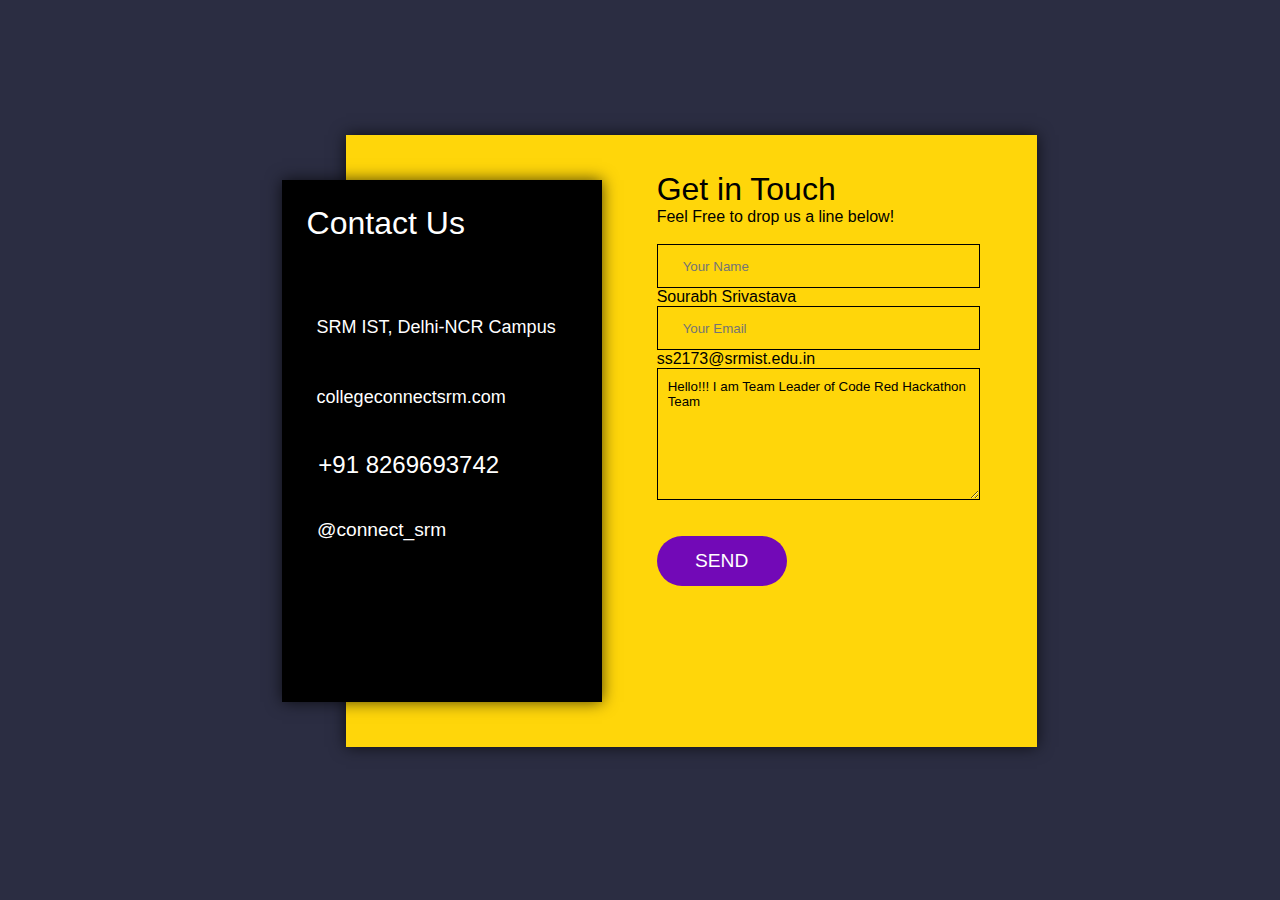
<file: contact.html>
<!DOCTYPE html>
<html lang="en">
<head>
    <meta charset="UTF-8">
    <meta name="viewport" content="width=device-width, initial-scale=1.0">
    <title>CONTACT</title>
    <link rel="stylesheet" href="contact.css">
    <link rel="stylesheet" href="https://cdnjs.cloudflare.com/ajax/libs/font-awesome/6.5.1/css/all.min.css" integrity="sha512-DTOQO9RWCH3ppGqcWaEA1BIZOC6xxalwEsw9c2QQeAIftl+Vegovlnee1c9QX4TctnWMn13TZye+giMm8e2LwA==" crossorigin="anonymous" referrerpolicy="no-referrer" />
</head>
<body>
    <div id="back">
        <div id="b-main">
            <div id="left"></div>
            <div id="right"><br><br>
                  <div><a id=get>Get in Touch</a></div>
                   <div><a id=feel>Feel Free to drop us a line below!</a></div><br>
                  <div id="type">
                    <input id="name" type="text" placeholder="Your Name">Sourabh Srivastava<br>
                    <input id="email" type="email" placeholder="Your Email">ss2173@srmist.edu.in<br>
                    <textarea id="message" type="text" placeholder="Type your message here...">Hello!!! I am Team Leader of Code Red Hackathon Team </textarea><br><br>
                    <button id="send">SEND</button>
                   </div>
            </div>
        </div>
        <div id="f-main">
            <div id="contact">Contact Us</div>
            <div id="details">
                <i class="fa-solid fa-location-dot"></i>
                <a style="color:white;font-size:large">&nbsp;SRM IST, Delhi-NCR Campus<br><br><br></a>
                <i class="fa-regular fa-envelope"></i>
                <a style="color:white;font-size:large">&nbsp;collegeconnectsrm.com<br><br><br></a>
                <i class="fa-solid fa-phone"></i>
                <a style="color:white;font-size:x-large">&nbsp;+91 8269693742<br><br></a>
                <i class="fa-brands fa-instagram"></i>
                <a style="color:white;font-size:larger">&nbsp;@connect_srm</a>
            </div>
        </div>
    </div>
</body>
</html>
</file>
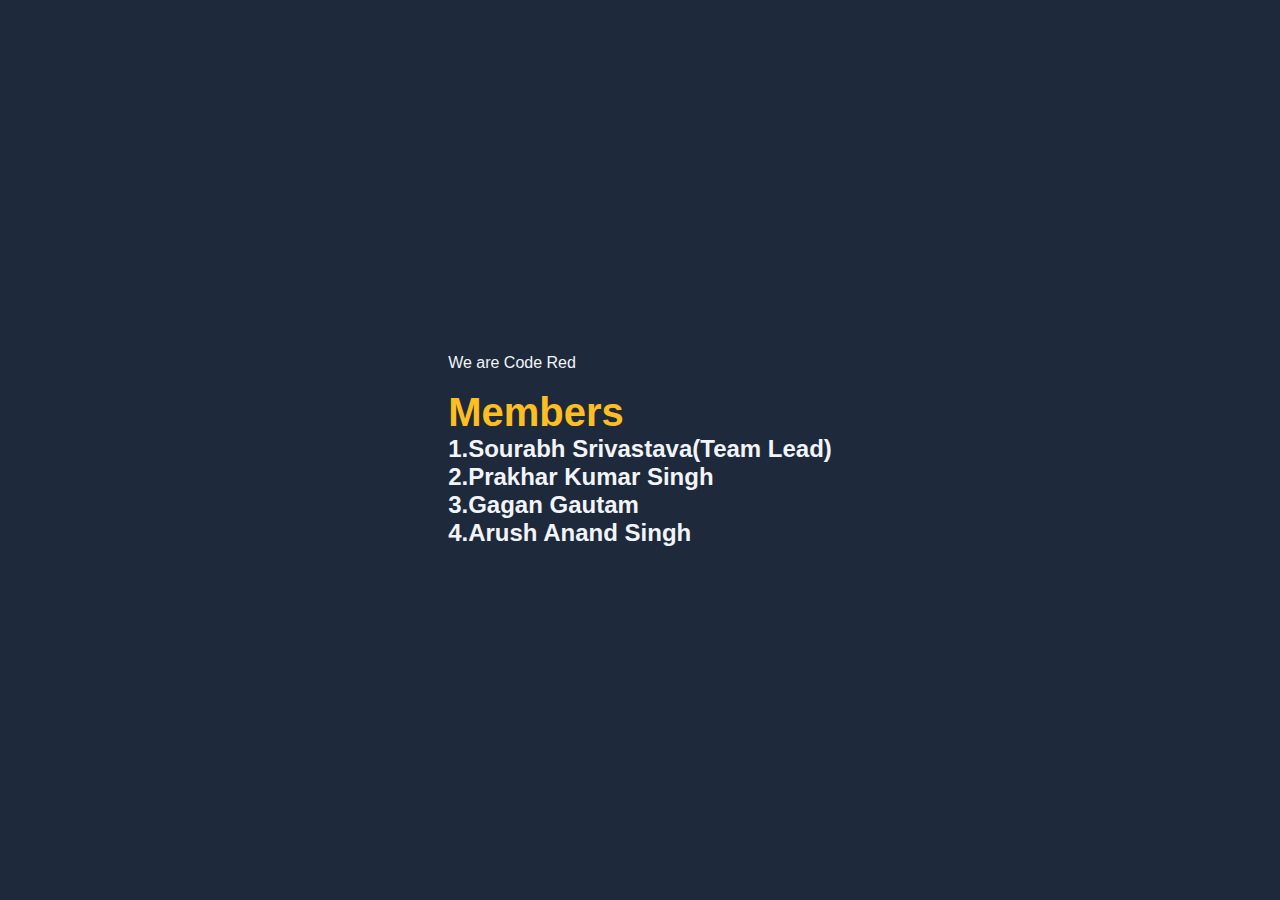
<file: partners.html>
<!DOCTYPE html>
<html lang="en">
  <head>
    <meta charset="UTF-8" />
    <meta name="viewport" content="width=device-width, initial-scale=1.0" />
    <title>0ur Team</title>
    <link rel="preconnect" href="https://fonts.googleapis.com" />
    <link rel="preconnect" href="https://fonts.gstatic.com" crossorigin />
    <link
      href="https://fonts.googleapis.com/css2?family=Poppins:wght@400;700&display=swap"
      rel="stylesheet"
    />
    <link rel="stylesheet" href="goals.css">
  </head>
  <body>
    <div class="error-container">
      <div class="error-code">We are Code Red</div>
      <br>
      <div class="error-message">
        <h1>Members</h1>
        <h2>1.Sourabh Srivastava(Team Lead)</h2>
        <h2>2.Prakhar Kumar Singh</h2>
        <h2>3.Gagan Gautam</h2>
        <h2>4.Arush Anand Singh</h2>
      </div>
    </div>
  </body>
</html>
</file>
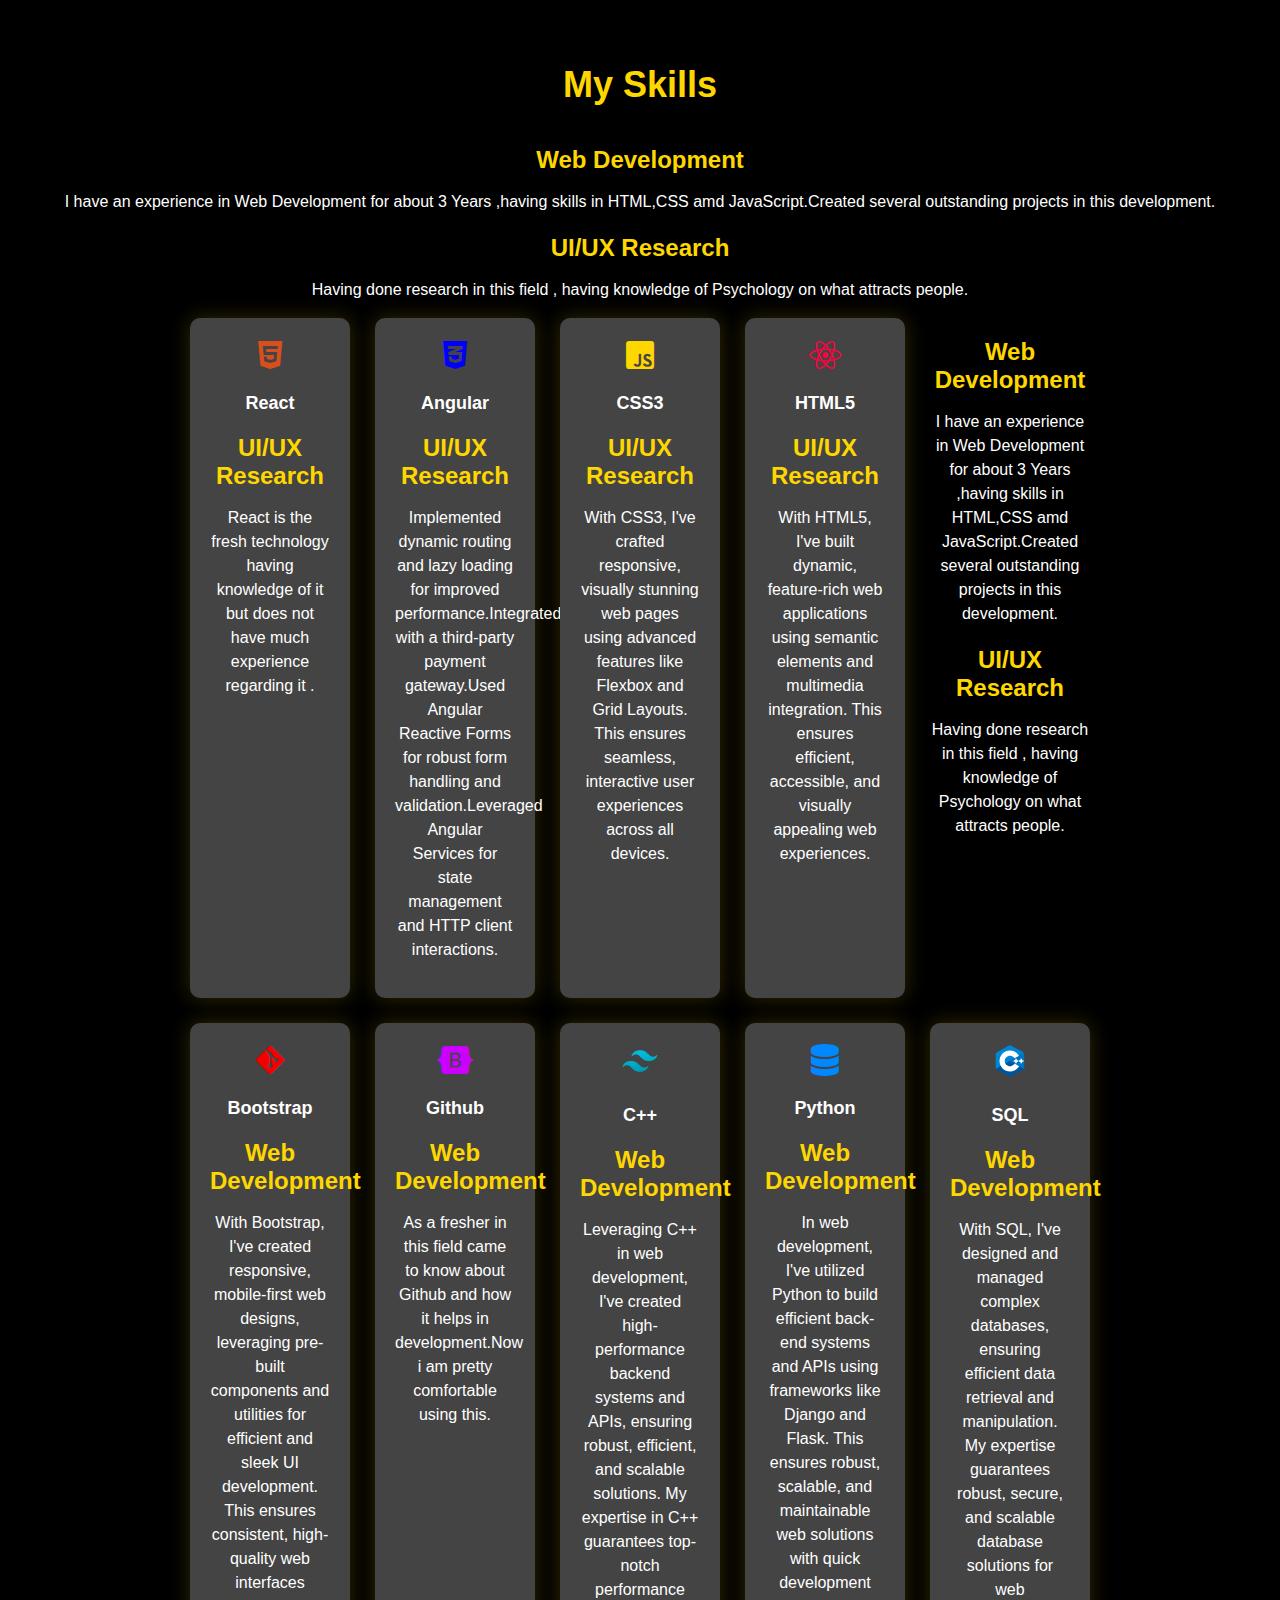
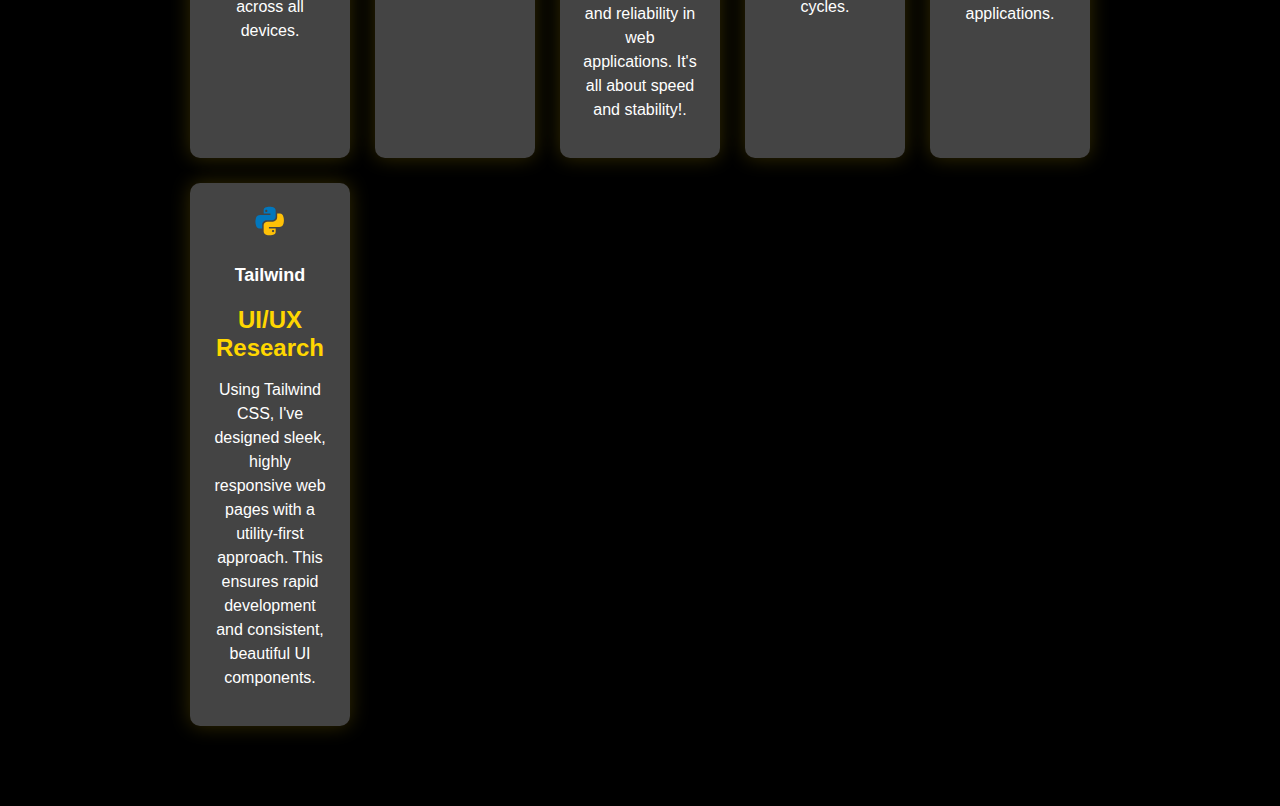
<file: skills.html>
<!DOCTYPE html>
<html lang="en">
<head>
  <meta charset="UTF-8">
  <meta name="viewport" content="width=device-width, initial-scale=1.0">
  <title>My Skills</title>
  <link rel="stylesheet" href="skills.css">
</head>
<body>
  <div class="container">
    <h1>My Skills</h1>
    <div class="section-container">
      <div class="section">
        <h2>Web Development</h2>
        <p>I have an experience in Web Development for about 3 Years ,having skills in HTML,CSS amd JavaScript.Created several outstanding projects in this development. </p>
      </div>
      <div class="section">
        <h2>UI/UX Research</h2>
        <p>Having done research in this field , having knowledge of Psychology on what attracts people.</p>
      </div>
    </div>
    <div class="skills-container">
      <div class="skill-cards">
        <div class="skill-card">
          <div class="skill-icon">
            <i style="color:rgb(216, 79, 29)" class="fab fa-html5"></i>
          </div>
          <h3>React</h3>
          <div class="section">
            <h2>UI/UX Research</h2>
            <p>React is the fresh technology having knowledge of it but does not have much experience regarding it .</p>
          </div>
        </div>
        <div class="skill-card">
          <div class="skill-icon">
            <i style="color:blue" class="fab fa-css3-alt"></i>
          </div>
          <h3>Angular</h3>
          <div class="section">
            <h2>UI/UX Research</h2>
            <p>Implemented dynamic routing and lazy loading for improved performance.Integrated with a third-party payment gateway.Used Angular Reactive Forms for robust form handling and validation.Leveraged Angular Services for state management and HTTP client interactions.</p>
          </div>
        </div>
        <div class="skill-card">
          <div class="skill-icon">
            <i class="fab fa-js-square"></i>
          </div>
          <h3>CSS3</h3>
          <div class="section">
            <h2>UI/UX Research</h2>
            <p>With CSS3, I've crafted responsive, visually stunning web pages using advanced features like Flexbox and Grid Layouts. This ensures seamless, interactive user experiences across all devices.</p>
          </div>
        </div>
        <div class="skill-card">
          <div class="skill-icon">
            <i style="color:rgb(255, 0, 64)" class="fab fa-react"></i>
          </div>
          <h3>HTML5</h3>
          <div class="section">
            <h2>UI/UX Research</h2>
            <p>With HTML5, I've built dynamic, feature-rich web applications using semantic elements and multimedia integration. This ensures efficient, accessible, and visually appealing web experiences. </p>
          </div>
        </div>
        <div class="section-container">
          <div class="section">
            <h2>Web Development</h2>
            <p>I have an experience in Web Development for about 3 Years ,having skills in HTML,CSS amd JavaScript.Created several outstanding projects in this development.</p>
          </div>
          <div class="section">
            <h2>UI/UX Research</h2>
            <p>Having done research in this field , having knowledge of Psychology on what attracts people.</p>
          </div>
        </div>
        <div class="skill-card">
          <div class="skill-icon">
            <i  style="color:rgb(243, 0, 0)" class="fab fa-git-alt"></i>
          </div>
          <h3>Bootstrap</h3>
          <div class="section">
            <h2>Web Development</h2>
            <p>With Bootstrap, I've created responsive, mobile-first web designs, leveraging pre-built components and utilities for efficient and sleek UI development. This ensures consistent, high-quality web interfaces across all devices.</p>
          </div>
        </div>
        <div class="skill-card">
          <div class="skill-icon">
            <i style="color:rgb(204, 0, 255)" class="fab fa-bootstrap"></i>
          </div>
          <h3>Github</h3>
          <div class="section">
            <h2>Web Development</h2>
            <p>As a fresher in this field came to know about Github and how it helps in development.Now i am pretty comfortable using this.</p>
          </div>
         
        </div>
        <div class="skill-card">
          <div class="skill-icon">
            <svg xmlns="http://www.w3.org/2000/svg" x="0px" y="0px" width="36" height="36" viewBox="0 0 48 48">
                <linearGradient id="iOmQfjoCC4Hw6zVwRjSDha_x7XMNGh2vdqA_gr1" x1="21.861" x2="25.703" y1="8.237" y2="36.552" gradientUnits="userSpaceOnUse"><stop offset="0" stop-color="#00c1e0"></stop><stop offset="1" stop-color="#009bb8"></stop></linearGradient><path fill="url(#iOmQfjoCC4Hw6zVwRjSDha_x7XMNGh2vdqA_gr1)" d="M24,9.604c-5.589,0-9.347,2.439-11.276,7.318c-0.2,0.505,0.417,0.92,0.816,0.551 c2.035-1.882,4.322-2.505,6.86-1.871c1.826,0.456,3.131,1.781,4.576,3.247C27.328,21.236,30.051,24,36,24 c5.589,0,9.348-2.44,11.276-7.319c0.2-0.505-0.417-0.92-0.816-0.551c-2.035,1.882-4.322,2.506-6.86,1.872 c-1.825-0.456-3.13-1.781-4.575-3.247C32.672,12.367,29.948,9.604,24,9.604L24,9.604z M12,24c-5.589,0-9.348,2.44-11.276,7.319 c-0.2,0.505,0.417,0.92,0.816,0.551c2.035-1.882,4.322-2.506,6.86-1.871c1.825,0.457,3.13,1.781,4.575,3.246 c2.353,2.388,5.077,5.152,11.025,5.152c5.589,0,9.348-2.44,11.276-7.319c0.2-0.505-0.417-0.92-0.816-0.551 c-2.035,1.882-4.322,2.506-6.86,1.871c-1.826-0.456-3.131-1.781-4.576-3.246C20.672,26.764,17.949,24,12,24L12,24z"></path>
                </svg>
          </div>
          <h3>C++</h3>
          <div class="section">
            <h2>Web Development</h2>
            <p>Leveraging C++ in web development, I've created high-performance backend systems and APIs, ensuring robust, efficient, and scalable solutions. My expertise in C++ guarantees top-notch performance and reliability in web applications. It's all about speed and stability!.</p>
          </div>
        </div>
        <div class="skill-card">
          <div class="skill-icon">
            <i style="color:rgb(0, 136, 255)" class="fas fa-database"></i>
          </div>
          <h3>Python</h3>
          <div class="section">
            <h2>Web Development</h2>
            <p>In web development, I've utilized Python to build efficient back-end systems and APIs using frameworks like Django and Flask. This ensures robust, scalable, and maintainable web solutions with quick development cycles. </p>
          </div>
        </div>
        <div class="skill-card">
          <div class="skill-icon">
            <svg xmlns="http://www.w3.org/2000/svg" x="0px" y="0px" width="36" height="36" viewBox="0 0 48 48">
                <path fill="#00549d" fill-rule="evenodd" d="M22.903,3.286c0.679-0.381,1.515-0.381,2.193,0 c3.355,1.883,13.451,7.551,16.807,9.434C42.582,13.1,43,13.804,43,14.566c0,3.766,0,15.101,0,18.867 c0,0.762-0.418,1.466-1.097,1.847c-3.355,1.883-13.451,7.551-16.807,9.434c-0.679,0.381-1.515,0.381-2.193,0 c-3.355-1.883-13.451-7.551-16.807-9.434C5.418,34.899,5,34.196,5,33.434c0-3.766,0-15.101,0-18.867 c0-0.762,0.418-1.466,1.097-1.847C9.451,10.837,19.549,5.169,22.903,3.286z" clip-rule="evenodd"></path><path fill="#0086d4" fill-rule="evenodd" d="M5.304,34.404C5.038,34.048,5,33.71,5,33.255 c0-3.744,0-15.014,0-18.759c0-0.758,0.417-1.458,1.094-1.836c3.343-1.872,13.405-7.507,16.748-9.38 c0.677-0.379,1.594-0.371,2.271,0.008c3.343,1.872,13.371,7.459,16.714,9.331c0.27,0.152,0.476,0.335,0.66,0.576L5.304,34.404z" clip-rule="evenodd"></path><path fill="#fff" fill-rule="evenodd" d="M24,10c7.727,0,14,6.273,14,14s-6.273,14-14,14 s-14-6.273-14-14S16.273,10,24,10z M24,17c3.863,0,7,3.136,7,7c0,3.863-3.137,7-7,7s-7-3.137-7-7C17,20.136,20.136,17,24,17z" clip-rule="evenodd"></path><path fill="#0075c0" fill-rule="evenodd" d="M42.485,13.205c0.516,0.483,0.506,1.211,0.506,1.784 c0,3.795-0.032,14.589,0.009,18.384c0.004,0.396-0.127,0.813-0.323,1.127L23.593,24L42.485,13.205z" clip-rule="evenodd"></path><path fill="#fff" fill-rule="evenodd" d="M31 21H33V27H31zM38 21H40V27H38z" clip-rule="evenodd"></path><path fill="#fff" fill-rule="evenodd" d="M29 23H35V25H29zM36 23H42V25H36z" clip-rule="evenodd"></path>
                </svg>
          </div>
          <h3>SQL</h3>
          <div class="section">
            <h2>Web Development</h2>
            <p>With SQL, I've designed and managed complex databases, ensuring efficient data retrieval and manipulation. My expertise guarantees robust, secure, and scalable database solutions for web applications.</p>
          </div>
        </div>
        <div class="skill-card">
            <div class="skill-icon">
                <svg xmlns="http://www.w3.org/2000/svg" x="0px" y="0px" width="36" height="36" viewBox="0 0 48 48">
                    <path fill="#0277BD" d="M24.047,5c-1.555,0.005-2.633,0.142-3.936,0.367c-3.848,0.67-4.549,2.077-4.549,4.67V14h9v2H15.22h-4.35c-2.636,0-4.943,1.242-5.674,4.219c-0.826,3.417-0.863,5.557,0,9.125C5.851,32.005,7.294,34,9.931,34h3.632v-5.104c0-2.966,2.686-5.896,5.764-5.896h7.236c2.523,0,5-1.862,5-4.377v-8.586c0-2.439-1.759-4.263-4.218-4.672C27.406,5.359,25.589,4.994,24.047,5z M19.063,9c0.821,0,1.5,0.677,1.5,1.502c0,0.833-0.679,1.498-1.5,1.498c-0.837,0-1.5-0.664-1.5-1.498C17.563,9.68,18.226,9,19.063,9z"></path><path fill="#FFC107" d="M23.078,43c1.555-0.005,2.633-0.142,3.936-0.367c3.848-0.67,4.549-2.077,4.549-4.67V34h-9v-2h9.343h4.35c2.636,0,4.943-1.242,5.674-4.219c0.826-3.417,0.863-5.557,0-9.125C41.274,15.995,39.831,14,37.194,14h-3.632v5.104c0,2.966-2.686,5.896-5.764,5.896h-7.236c-2.523,0-5,1.862-5,4.377v8.586c0,2.439,1.759,4.263,4.218,4.672C19.719,42.641,21.536,43.006,23.078,43z M28.063,39c-0.821,0-1.5-0.677-1.5-1.502c0-0.833,0.679-1.498,1.5-1.498c0.837,0,1.5,0.664,1.5,1.498C29.563,38.32,28.899,39,28.063,39z"></path>
                    </svg>
            </div>
            <h3>Tailwind</h3>
            <div class="section">
              <h2>UI/UX Research</h2>
              <p>Using Tailwind CSS, I've designed sleek, highly responsive web pages with a utility-first approach. This ensures rapid development and consistent, beautiful UI components.</p>
            </div>
          </div>
      </div>
      
    </div>
  </div>
</body>
</html>
</file>
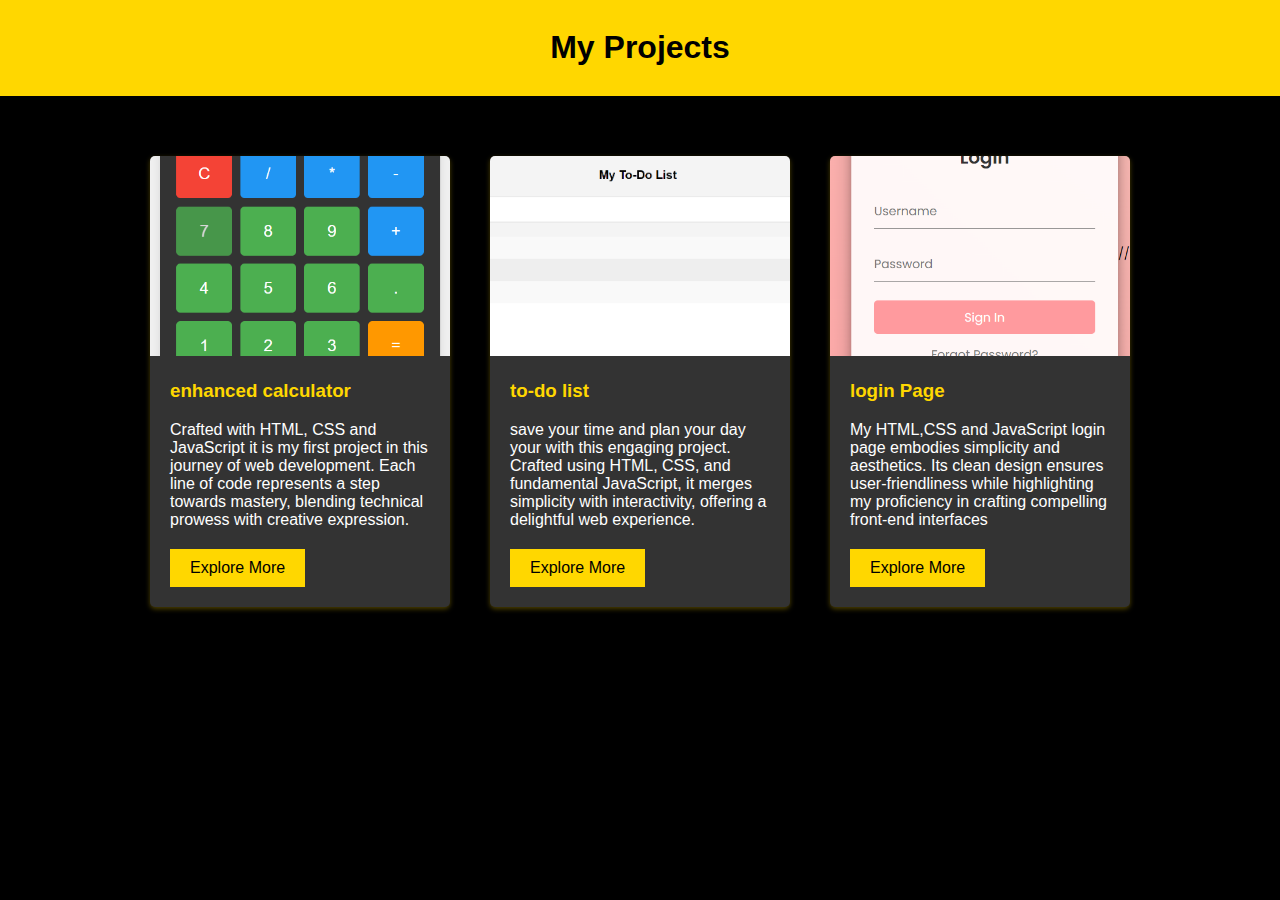
<file: work.html>
<!DOCTYPE html>
<html lang="en">
<head>
    <meta charset="UTF-8">
    <meta name="viewport" content="width=device-width, initial-scale=1.0">
    <title>My Projects</title>
    <link rel="stylesheet" href="work.css">
</head>
<body>
    <header>
        <h1>My Projects</h1>
    </header>

    <div class="project-container">
        <div class="project-card">
            <img src="calc.png" alt="Project 1">
            <div class="project-card-content">
                <h3>enhanced calculator</h3>
                <p>Crafted with HTML, CSS and JavaScript it is my first project in this journey of web development. Each line of code represents a step towards mastery, blending technical prowess with creative expression.</p>
                <a href="https://calculator-liart-pi.vercel.app/">Explore More</a>
            </div>
        </div>

        <div class="project-card">
            <img src="todo.png" alt="Project 2">
            <div class="project-card-content">
                <h3>to-do list</h3>
                <p>save your time and plan your day your with this engaging project. Crafted using HTML, CSS, and fundamental JavaScript, it merges simplicity with interactivity, offering a delightful web experience.</p>
                <a href="https://github.com/sourabh-S7/to-do-list.git ">Explore More</a>
            </div>
        </div>

        <div class="project-card">
            <img src="login.png" alt="Project 3">
            <div class="project-card-content">
                <h3>login Page</h3>
                <p>My HTML,CSS and JavaScript login page embodies simplicity and aesthetics. Its clean design ensures user-friendliness while highlighting my proficiency in crafting compelling front-end interfaces</p>
                <a href="https://github.com/sourabh-S7/login-page-.git">Explore More</a>
            </div>
        </div>
    </div>
</body>
</html>
</file>
<file: contact.css>
*{
    margin:0;
    font-family: "Poppins", sans-serif;
}
#back{
    height:100vh;
    width:100vw;
    background-color: #2b2d42;
}
#b-main{
    height: 68vh;
    width: 54vw;
    background-color: #ffd60a;
    box-shadow: 0 0 15px rgba(0,0,0,0.7);
    position: absolute;
    top:15%;
    left:27%;
    display:flex;
}
#left{
    height:100%;
    width:45%;
}
#right{
    height:100%;
    width:55%;  
}
#get{
    height:10%;
    width:auto;
    font-size: xx-large;
}
#feel{
    height:5%;
    width:auto;
    font-size: medium;
}
#type{
    height:69%;
    width: 85%;
    display: flex;
    flex-direction:column;
}
#name{
    height:40px;
    width: auto;
    padding-inline: 25px;
    background-color: #ffd60a;
    border:0.2px solid black;
}
#email{
    height:40px;
    width: auto;
    padding-inline: 25px;
    background-color: #ffd60a;
    border:0.2px solid black;
}
#message{
    height:120px;
    width: auto;    
    background-color: #ffd60a;
    border:0.2px solid black;
    padding: 10px 0 0 10px;
}
#send{
    background-color: #7209b7;
    border:none;
    color:white;
    height:50px;
    width:130px;
    border-radius: 30px;
    font-size: larger;
    transition: all 0.3s ease 0s;
    cursor: pointer;
}
#send:hover{
    scale:1.1;
}
input{
    outline:none;
}
textarea{
    outline: none;
}
#f-main{
    height:58vh;
    width:25vw;
    position:absolute;
    top:20%;
    left:22%;
    background-color:black;
    box-shadow: 0 0 15px rgba(0,0,0,0.7);
    position: absolute;
    display: flex;
    flex-direction: column;
}
#contact{
    height: 20%;
    width:auto;
    color:white;
    font-size: xx-large;
    padding:25px 0 0 25px;
}
#details{
    height:75%;
    width:auto;
    padding:2px 0 0 30px;
}
.fa-location-dot{
    color:white;
    font-size: x-large;
}
.fa-envelope{
    color:white;
    font-size: x-large;
}
.fa-phone{
    color:white;
    font-size: x-large;
}
.fa-instagram{
    color:white;
    font-size: xx-large;
}
</file>
<file: goals.css>
/* Global Styling */
:root {
  --yellow-accent: #fbbf24;
  --dark-bg: #1e293b;
  --light-text: #f1f5f9;
  --card-bg: #2d3748;
  --border-color: #475569;
  --success-color: #10b981;
}

* {
  margin: 0;
  padding: 0;
  box-sizing: border-box;
  font-family: 'Segoe UI', Tahoma, Geneva, Verdana, sans-serif;
}

body {
  background-color: var(--dark-bg);
  color: var(--light-text);
  min-height: 100vh;
  display: flex;
  justify-content: center;
  align-items: center;
}

.container {
  max-width: 900px;
  width: 100%;
  padding: 2rem;
  background-color: var(--card-bg);
  border-radius: 10px;
  box-shadow: 0 4px 20px rgba(0, 0, 0, 0.1);
}

header {
  text-align: center;
  margin-bottom: 2rem;
}

h1 {
  color: var(--yellow-accent);
  font-size: 2.5rem;
}

p {
  color: var(--light-text);
  font-size: 1.2rem;
}

.goals-display {
  display: grid;
  grid-template-columns: repeat(auto-fill, minmax(250px, 1fr));
  gap: 1.5rem;
}

.goal-card {
  background-color: var(--border-color);
  border-radius: 10px;
  box-shadow: 0 4px 12px rgba(0, 0, 0, 0.1);
  overflow: hidden;
}

.goal-image {
  width: 100%;
  height: 200px;
  object-fit: cover;
  border-bottom: 2px solid var(--yellow-accent);
}

.goal-content {
  padding: 1.5rem;
}

.goal-card h3 {
  color: var(--yellow-accent);
  margin-bottom: 0.5rem;
}

.goal-card p {
  margin-bottom: 1rem;
}

.goal-card .goal-date {
  font-size: 0.9rem;
  color: var(--success-color);
}

footer {
  text-align: center;
  margin-top: 2rem;
  font-size: 0.9rem;
  color: var(--border-color);
}
</file>
<file: work.css>
body {
    font-family: "Poppins", sans-serif;
    margin: 0;
    padding: 0;
    background-color: #000;
    color: #fff;
}

header {
    background-color: #ffd700;
    color: #000;
    padding: 8px;
    text-align: center;
}

.project-container {
    display: flex;
    flex-wrap: wrap;
    justify-content: center;
    padding: 40px;
}

.project-card {
    background-color: #333;
    border-radius: 5px;
    box-shadow: 0 2px 5px rgba(255, 215, 0, 0.3);
    margin: 20px;
    max-width: 300px;
    overflow: hidden;
    transition: transform 0.3s, box-shadow 0.3s;
}

.project-card:hover {
    transform: translateY(-10px);
    box-shadow: 0 4px 10px rgba(255, 215, 0, 0.5);
}

.project-card img {
    width: 100%;
    height: 200px;
    object-fit: cover;
}

.project-card-content {
    padding: 20px;
}

.project-card-content h3 {
    margin-top: 0;
    color: #ffd700;
}

.project-card-content p {
    margin-bottom: 20px;
}

.project-card-content a {
    background-color: #ffd700;
    color: #000;
    display: inline-block;
    padding: 10px 20px;
    text-decoration: none;
    transition: background-color 0.3s;
}

.project-card-content a:hover {
    background-color: #ffee00;
}
</file>
<file: skills.css>
@import url('https://cdnjs.cloudflare.com/ajax/libs/font-awesome/6.0.0/css/all.min.css');

:root {
  --primary-color: #ffd700;
  --secondary-color: #000;
  --text-color: #ffffff;
}

body {
  font-family: Arial, sans-serif;
  background-color: var(--secondary-color);
  color: var(--text-color);
  margin: 0;
  padding: 0;
}

.container {
  max-width: 1200px;
  margin: 0 auto;
  padding: 40px;
  text-align: center;
}

h1 {
  font-size: 36px;
  margin-bottom: 40px;
  color: var(--primary-color);
}

h2 {
  font-size: 24px;
  margin-bottom: 10px;
  color: var(--primary-color);
}

.skills-container {
  display: flex;
  flex-direction: column;
  align-items: center;
}

.skill-cards {
  display: grid;
  grid-template-columns: repeat(auto-fit, minmax(150px, 1fr));
  grid-gap: 25px;
  width: 100%;
  max-width: 900px;
  margin-bottom: 40px;
}

.skill-card {
  background-color: #444444;
  border-radius: 10px;
  padding: 20px;
  text-align: center;
  box-shadow: 0 0 20px rgba(255, 215, 0, 0.2);
  transition: all 0.3s ease 0s  ;
}

.skill-card:hover{
    transform: scale(1.1);
}

.skill-icon {
  font-size: 32px;
  margin-bottom: 10px;
  color: var(--primary-color);
}

.skill-card h3 {
  font-size: 18px;
  margin-bottom: 0;
}


.section p {
  font-size: 16px;
  line-height: 1.5;
}

.section:hover{
    transform: scale(1.1);
}
</file>
